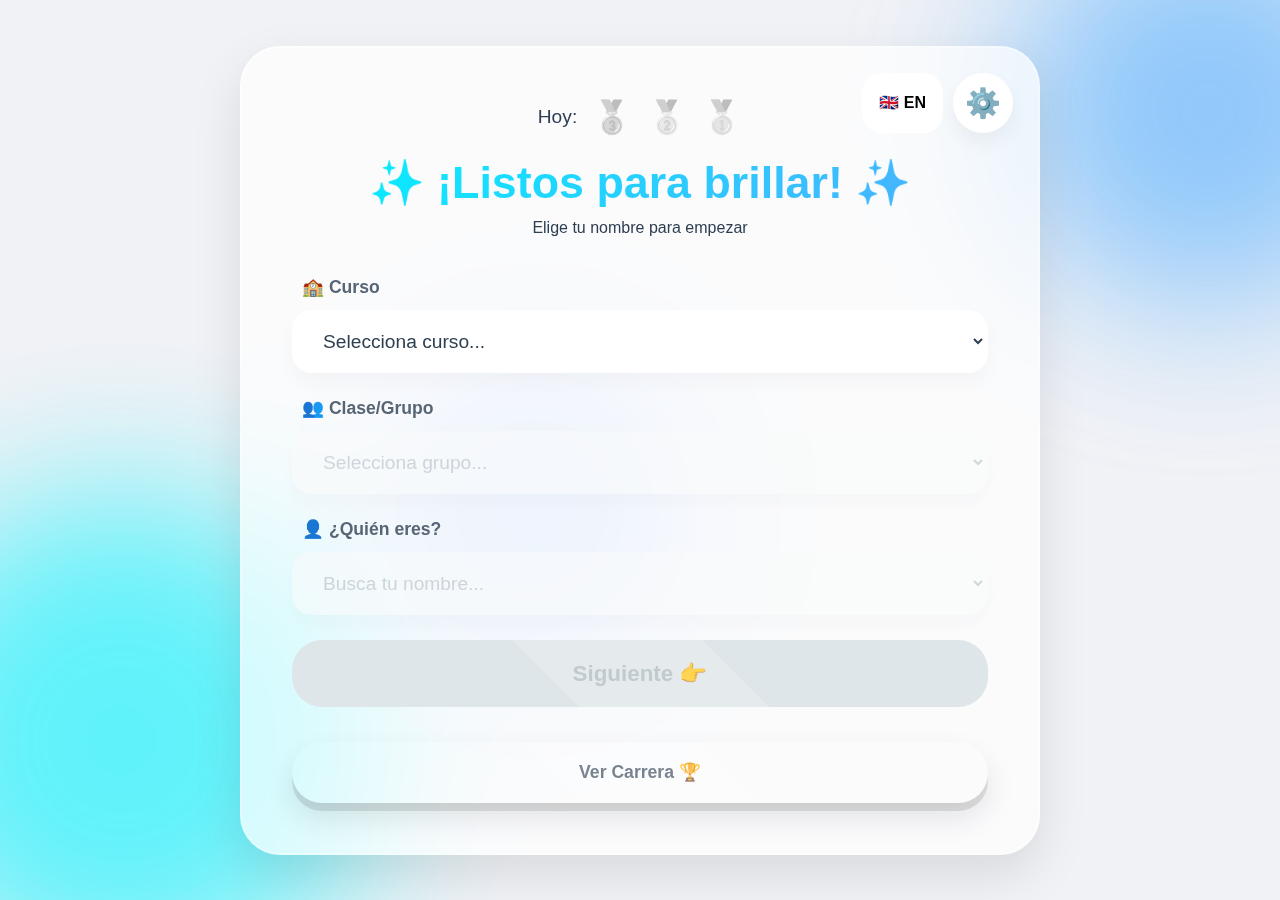
<file: backups/backup_20260206_1752/index.html>
<!DOCTYPE html>
<html lang="es">

<head>
    <meta charset="UTF-8">
    <meta name="viewport" content="width=device-width, initial-scale=1.0">
    <title>Cepillos App - Control de Higiene Dental</title>
    <link rel="stylesheet" href="style.css">
    <link href="https://fonts.googleapis.com/css2?family=Outfit:wght@400;700&display=swap" rel="stylesheet">
</head>

<body>
    <div class="bg-wrapper">
        <div class="blob blob-1"></div>
        <div class="blob blob-2"></div>
        <div class="blob blob-3"></div>
    </div>
    <div id="app" class="container">
        <!-- Dashboard de Logros (Solo en selección) -->
        <div id="achievements-bar" class="achievements-bar">
            <span>Hoy:</span>
            <span class="medal bronze">🥉</span>
            <span class="medal silver">🥈</span>
            <span class="medal gold">🥇</span>
        </div>

        <div class="app-header-actions">
            <button id="btn-lang-toggle">🇬🇧 EN</button>
            <button id="btn-admin-access" class="btn-icon">⚙️</button>
        </div>

        <!-- Pantalla de Bienvenida/Selección -->
        <section id="selection-screen" class="screen">
            <header>
                <h1>✨ ¡Listos para brillar! ✨</h1>
                <p>Elige tu nombre para empezar</p>
            </header>

            <div class="selection-grid">
                <div class="form-group">
                    <label>🏫 Curso</label>
                    <select id="select-curso">
                        <option value="">Selecciona curso...</option>
                    </select>
                </div>

                <div class="form-group">
                    <label>👥 Clase/Grupo</label>
                    <select id="select-grupo" disabled>
                        <option value="">Selecciona grupo...</option>
                    </select>
                </div>

                <div class="form-group">
                    <label>👤 ¿Quién eres?</label>
                    <select id="select-alumno" disabled>
                        <option value="">Busca tu nombre...</option>
                    </select>
                </div>

                <button id="btn-next" class="btn btn-main btn-pulse" disabled>
                    Siguiente 👉
                </button>

                <button id="btn-show-race" class="btn btn-link">
                    Ver Carrera 🏆
                </button>
            </div>
        </section>

        <!-- Pantalla de Acción -->
        <section id="action-screen" class="screen hidden">
            <header>
                <h2 id="greeting-name">¿Hoy te has lavado los dientes?</h2>
            </header>
            <div class="action-buttons grid-2">
                <button id="btn-yes" class="btn btn-action btn-success">
                    <span class="icon">✅</span>
                    <span class="text">¡Hecho!</span>
                </button>
                <button id="btn-no" class="btn btn-action btn-danger">
                    <span class="icon">❌</span>
                    <span class="text">Aún no...</span>
                </button>
            </div>
            <button id="btn-back" class="btn btn-link">⬅️ Volver atrás</button>
        </section>

        <!-- Pantalla de Éxito -->
        <section id="success-screen" class="screen hidden">
            <div class="centered-content">
                <div class="success-animation">
                    <div class="sparkle"></div>
                    <div class="sparkle"></div>
                    <div class="sparkle"></div>
                    <div class="icon-glow">✨</div>
                </div>
                <h2 id="success-msg">¡Genial, gracias por registrarte!</h2>
                <p id="countdown-text">Volviendo al inicio en 3 segundos...</p>
            </div>
        </section>

        <!-- Pantalla de La Gran Carrera -->
        <section id="race-screen" class="screen hidden">
            <header>
                <h1>🏆 La Gran Carrera</h1>
                <p>¿Qué curso llegará primero a la meta?</p>
            </header>
            <div id="race-container" class="race-list">
                <!-- Las barras se cargarán dinámicamente -->
                <div class="loading-race">Calculando posiciones... 🏎️💨</div>
            </div>
            <button id="btn-race-back" class="btn btn-main">Volver al Registro</button>
        </section>

        <!-- Pantalla de Administración -->
        <section id="admin-screen" class="screen hidden">
            <header>
                <h2>Panel Profe</h2>
            </header>
            <div id="admin-stats-content" class="centered-content">
                <!-- Estadísticas cargadas dinámicamente -->
            </div>
        </section>
    </div>

    <!-- Scripts -->
    <script src="https://cdn.jsdelivr.net/npm/canvas-confetti@1.9.3/dist/confetti.browser.min.js"></script>
    <script src="app.js"></script>
</body>

</html>
</file>
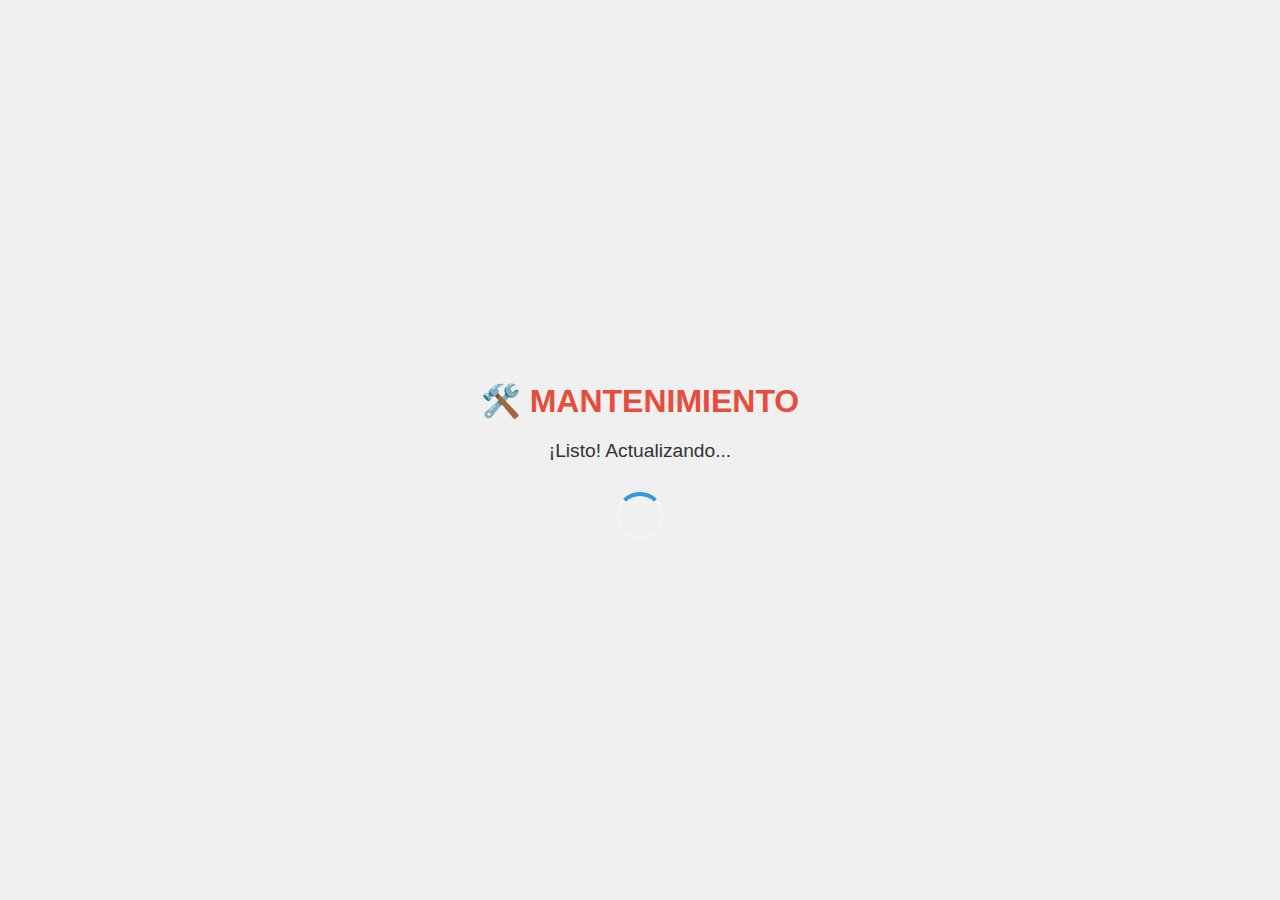
<file: reset.html>
<!DOCTYPE html>
<html lang="es">

<head>
    <meta charset="UTF-8">
    <meta name="viewport" content="width=device-width, initial-scale=1.0">
    <title>Reparando App...</title>
    <style>
        body {
            font-family: -apple-system, BlinkMacSystemFont, 'Segoe UI', Roboto, Oxygen, Ubuntu, Cantarell, sans-serif;
            display: flex;
            flex-direction: column;
            align-items: center;
            justify-content: center;
            height: 100vh;
            margin: 0;
            background-color: #f0f0f0;
            color: #333;
            text-align: center;
        }

        h1 {
            margin-bottom: 20px;
            color: #e74c3c;
        }

        .status {
            margin-bottom: 30px;
            font-size: 1.2rem;
        }

        .spinner {
            border: 4px solid #f3f3f3;
            border-top: 4px solid #3498db;
            border-radius: 50%;
            width: 40px;
            height: 40px;
            animation: spin 1s linear infinite;
        }

        @keyframes spin {
            0% {
                transform: rotate(0deg);
            }

            100% {
                transform: rotate(360deg);
            }
        }
    </style>
</head>

<body>
    <h1>🛠️ MANTENIMIENTO</h1>
    <div id="status" class="status">Iniciando reparación...</div>
    <div class="spinner"></div>

    <script>
        const status = document.getElementById('status');

        async function wipeAndReload() {
            try {
                // 1. Unregister all Service Workers
                status.textContent = "Desactivando sistema antiguo...";
                if ('serviceWorker' in navigator) {
                    const registrations = await navigator.serviceWorker.getRegistrations();
                    for (let registration of registrations) {
                        await registration.unregister();
                        console.log('SW Unregistered');
                    }
                }

                // 2. Delete all Caches
                status.textContent = "Borrando memoria...";
                if ('caches' in window) {
                    const cacheKeys = await caches.keys();
                    for (let key of cacheKeys) {
                        await caches.delete(key);
                        console.log('Cache Deleted:', key);
                    }
                }

                // 3. Optional: Clear storage (careful if you want to keep data, but here we prioritize UI fix)
                // localStorage.clear(); // Uncomment if needed, but might lose local data

                status.textContent = "¡Listo! Actualizando...";

                // 4. Force reload to index with a timestamp to bust network cache
                setTimeout(() => {
                    window.location.replace('index.html?t=' + Date.now());
                }, 1500);

            } catch (error) {
                status.textContent = "Error: " + error.message;
                status.style.color = "red";
            }
        }

        // Run immediately
        wipeAndReload();
    </script>
</body>

</html>
</file>
<file: backups/backup_20260206_1752/style.css>
:root {
    --primary-gradient: linear-gradient(135deg, #00f2fe 0%, #4facfe 100%);
    --success-gradient: linear-gradient(135deg, #43e97b 0%, #38f9d7 100%);
    --danger-gradient: linear-gradient(135deg, #ff0844 0%, #ffb199 100%);
    --glass-bg: rgba(255, 255, 255, 0.7);
    --glass-border: rgba(255, 255, 255, 0.3);
    --text-main: #2c3e50;
    --text-muted: #576574;
    --shadow-premium: 0 20px 50px rgba(0, 0, 0, 0.1);
}

* {
    box-sizing: border-box;
    margin: 0;
    padding: 0;
}

body {
    font-family: 'Outfit', sans-serif;
    background: #f1f2f6;
    color: var(--text-main);
    min-height: 100vh;
    overflow-x: hidden;
    display: flex;
    justify-content: center;
    align-items: center;
    padding: 20px;
}

/* Fondo dinámico */
.bg-wrapper {
    position: fixed;
    top: 0;
    left: 0;
    width: 100%;
    height: 100%;
    z-index: -1;
    overflow: hidden;
}

.blob {
    position: absolute;
    border-radius: 50%;
    filter: blur(80px);
    z-index: -1;
    opacity: 0.6;
    animation: moveBlobs 20s infinite alternate ease-in-out;
}

.blob-1 {
    width: 400px;
    height: 400px;
    background: #4facfe;
    top: -10%;
    right: -10%;
}

.blob-2 {
    width: 500px;
    height: 500px;
    background: #00f2fe;
    bottom: -10%;
    left: -10%;
    animation-delay: -5s;
}

.blob-3 {
    width: 300px;
    height: 300px;
    background: #a1c4fd;
    top: 40%;
    left: 30%;
    animation-delay: -10s;
}

@keyframes moveBlobs {
    0% {
        transform: translate(0, 0) scale(1);
    }

    100% {
        transform: translate(50px, 100px) scale(1.2);
    }
}

/* Contenedor principal Glassmorphism */
.container {
    background: var(--glass-bg);
    backdrop-filter: blur(20px);
    -webkit-backdrop-filter: blur(20px);
    width: 100%;
    max-width: 800px;
    border-radius: 40px;
    padding: 50px;
    border: 2px solid var(--glass-border);
    box-shadow: var(--shadow-premium);
    position: relative;
    min-height: 600px;
    display: flex;
    flex-direction: column;
}

.screen {
    flex: 1;
    display: flex;
    flex-direction: column;
    justify-content: center;
    gap: 40px;
    animation: slideUp 0.6s cubic-bezier(0.23, 1, 0.32, 1);
}

.hidden {
    display: none !important;
}

@keyframes slideUp {
    from {
        opacity: 0;
        transform: translateY(30px) scale(0.95);
    }

    to {
        opacity: 1;
        transform: translateY(0) scale(1);
    }
}

/* Encabezados */
header {
    text-align: center;
}

header h1,
header h2 {
    font-size: 2.8rem;
    background: var(--primary-gradient);
    -webkit-background-clip: text;
    background-clip: text;
    -webkit-text-fill-color: transparent;
    font-weight: 700;
    margin-bottom: 10px;
}

/* Formularios */
.selection-grid {
    display: flex;
    flex-direction: column;
    gap: 25px;
}

.form-group {
    display: flex;
    flex-direction: column;
    gap: 12px;
}

.form-group label {
    font-weight: 700;
    font-size: 1.1rem;
    color: var(--text-muted);
    margin-left: 10px;
}

select {
    padding: 18px 25px;
    border-radius: 20px;
    border: 2px solid transparent;
    background: white;
    font-size: 1.2rem;
    font-family: inherit;
    color: var(--text-main);
    outline: none;
    cursor: pointer;
    box-shadow: 0 10px 20px rgba(0, 0, 0, 0.03);
    transition: all 0.3s ease;
}

select:focus {
    border-color: #4facfe;
    transform: translateY(-2px);
    box-shadow: 0 15px 30px rgba(79, 172, 254, 0.15);
}

select:disabled {
    background: #f8f9fa;
    color: #b2bec3;
    opacity: 0.6;
    cursor: not-allowed;
}

/* Botones Premium */
.btn {
    padding: 20px 40px;
    border-radius: 25px;
    border: none;
    font-size: 1.4rem;
    font-weight: 700;
    font-family: inherit;
    cursor: pointer;
    transition: all 0.4s cubic-bezier(0.175, 0.885, 0.32, 1.275);
    display: flex;
    align-items: center;
    justify-content: center;
    gap: 15px;
    position: relative;
    overflow: hidden;
}

.btn::after {
    content: '';
    position: absolute;
    top: -50%;
    left: -50%;
    width: 200%;
    height: 200%;
    background: rgba(255, 255, 255, 0.2);
    transform: rotate(45deg);
    transition: 0.5s;
    pointer-events: none;
}

.btn:hover::after {
    left: 120%;
}

.btn:active {
    transform: scale(0.92);
}

.btn-main {
    background: var(--primary-gradient);
    color: white;
    box-shadow: 0 15px 30px rgba(79, 172, 254, 0.4);
}

.btn-main:disabled {
    background: #dfe6e9;
    color: #b2bec3;
    box-shadow: none;
    cursor: not-allowed;
}

.grid-2 {
    display: grid;
    grid-template-columns: 1fr 1fr;
    gap: 25px;
}

.btn-action {
    height: 320px;
    flex-direction: column;
}

.btn-action .icon {
    font-size: 6rem;
    margin-bottom: 20px;
    transition: transform 0.3s;
}

.btn-action:hover .icon {
    transform: scale(1.2) rotate(5deg);
}

.btn-success {
    background: white;
    color: #27ae60;
    border: 3px solid #2ecc71;
}

.btn-success:hover {
    background: #2ecc71;
    color: white;
}

.btn-danger {
    background: white;
    color: #c0392b;
    border: 3px solid #e74c3c;
}

.btn-danger:hover {
    background: #e74c3c;
    color: white;
}

.btn-link {
    background: transparent;
    color: var(--text-muted);
    font-size: 1.1rem;
    text-decoration: none;
    margin-top: 10px;
}

.btn-link:hover {
    color: var(--text-main);
    transform: translateY(-2px);
}

/* Pantalla Éxito & Animaciones */
.centered-content {
    text-align: center;
    display: flex;
    flex-direction: column;
    align-items: center;
}

.success-animation {
    position: relative;
    width: 200px;
    height: 200px;
    display: flex;
    justify-content: center;
    align-items: center;
    margin-bottom: 30px;
}

.icon-glow {
    font-size: 9rem;
    position: relative;
    z-index: 2;
    animation: heartBeat 1.5s infinite;
}

.sparkle {
    position: absolute;
    width: 10px;
    height: 10px;
    background: white;
    border-radius: 50%;
    animation: sparkleAnim 2s infinite;
}

@keyframes heartBeat {
    0% {
        transform: scale(1);
    }

    14% {
        transform: scale(1.1);
    }

    28% {
        transform: scale(1);
    }
}

@keyframes sparkleAnim {
    0% {
        transform: scale(0);
        opacity: 0;
    }

    50% {
        transform: scale(1.5);
        opacity: 1;
    }

    100% {
        transform: scale(0);
        opacity: 0;
    }
}

#countdown-text {
    font-weight: 700;
    color: var(--text-muted);
    margin-top: 15px;
}

/* Footer & Admin */
.app-footer {
    position: absolute;
    bottom: 30px;
    right: 30px;
}

.btn-icon {
    background: white;
    width: 60px;
    height: 60px;
    border-radius: 50%;
    border: none;
    font-size: 1.8rem;
    cursor: pointer;
    box-shadow: 0 10px 20px rgba(0, 0, 0, 0.05);
    transition: all 0.3s;
    display: flex;
    justify-content: center;
    align-items: center;
}

.btn-icon:hover {
    transform: rotate(45deg);
    box-shadow: 0 15px 30px rgba(0, 0, 0, 0.1);
}

@media (max-width: 600px) {
    .container {
        padding: 30px;
        border-radius: 0;
        min-height: 100vh;
    }

    .grid-2 {
        grid-template-columns: 1fr;
    }

    .btn-action {
        height: 200px;
    }

    header h1,
    header h2 {
        font-size: 2rem;
    }
}

/* Achievements Bar */
.achievements-bar {
    display: flex;
    justify-content: center;
    gap: 15px;
    margin-bottom: 20px;
    font-size: 1.2rem;
    align-items: center;
}

.medal {
    font-size: 2rem;
    filter: grayscale(100%);
    opacity: 0.4;
    transition: all 0.3s ease;
}

.medal.earned {
    filter: grayscale(0%);
    opacity: 1;
    animation: pop 0.5s ease;
}

@keyframes pop {

    0%,
    100% {
        transform: scale(1);
    }

    50% {
        transform: scale(1.3);
    }
}

/* App Header Actions (Language Toggle & Settings) */
.app-header-actions {
    position: absolute;
    top: 25px;
    right: 25px;
    display: flex;
    gap: 10px;
}

/* Language Toggle */
#btn-lang-toggle {
    background: white;
    border: 2px solid var(--glass-border);
    padding: 10px 15px;
    border-radius: 20px;
    font-size: 1rem;
    cursor: pointer;
    transition: all 0.3s;
    font-weight: 600;
}

#btn-lang-toggle:hover {
    background: var(--primary-gradient);
    color: white;
}

/* Race Screen Styles */
.race-list {
    display: flex;
    flex-direction: column;
    gap: 15px;
    margin: 20px 0;
}

.race-bar-wrapper {
    display: flex;
    align-items: center;
    gap: 10px;
}

.race-label {
    min-width: 40px;
    font-weight: 700;
    font-size: 1.2rem;
}

.race-bar {
    height: 40px;
    background: var(--primary-gradient);
    border-radius: 20px;
    display: flex;
    align-items: center;
    justify-content: flex-end;
    padding: 0 15px;
    color: white;
    font-weight: bold;
    font-size: 1.1rem;
    transition: width 0.5s ease-out;
    min-width: 60px;
}

.race-bar.leader {
    background: linear-gradient(135deg, #f5af19 0%, #f12711 100%);
    box-shadow: 0 5px 20px rgba(241, 39, 17, 0.4);
}

.loading-race {
    text-align: center;
    font-size: 1.2rem;
    color: var(--text-muted);
    padding: 30px;
}

/* Pulse Animation for Next Button */
.btn-pulse:not(:disabled) {
    animation: pulse 2s infinite;
}

@keyframes pulse {

    0%,
    100% {
        box-shadow: 0 15px 30px rgba(79, 172, 254, 0.4);
    }

    50% {
        box-shadow: 0 15px 40px rgba(79, 172, 254, 0.7), 0 0 20px rgba(79, 172, 254, 0.4);
    }
}

/* Bubbly Button Enhancement */
.btn {
    border-radius: 30px;
    box-shadow:
        0 8px 0 rgba(0, 0, 0, 0.1),
        0 15px 30px rgba(0, 0, 0, 0.1);
    transform: translateY(0);
}

.btn:active {
    transform: translateY(4px);
    box-shadow:
        0 4px 0 rgba(0, 0, 0, 0.1),
        0 8px 15px rgba(0, 0, 0, 0.1);
}
</file>
